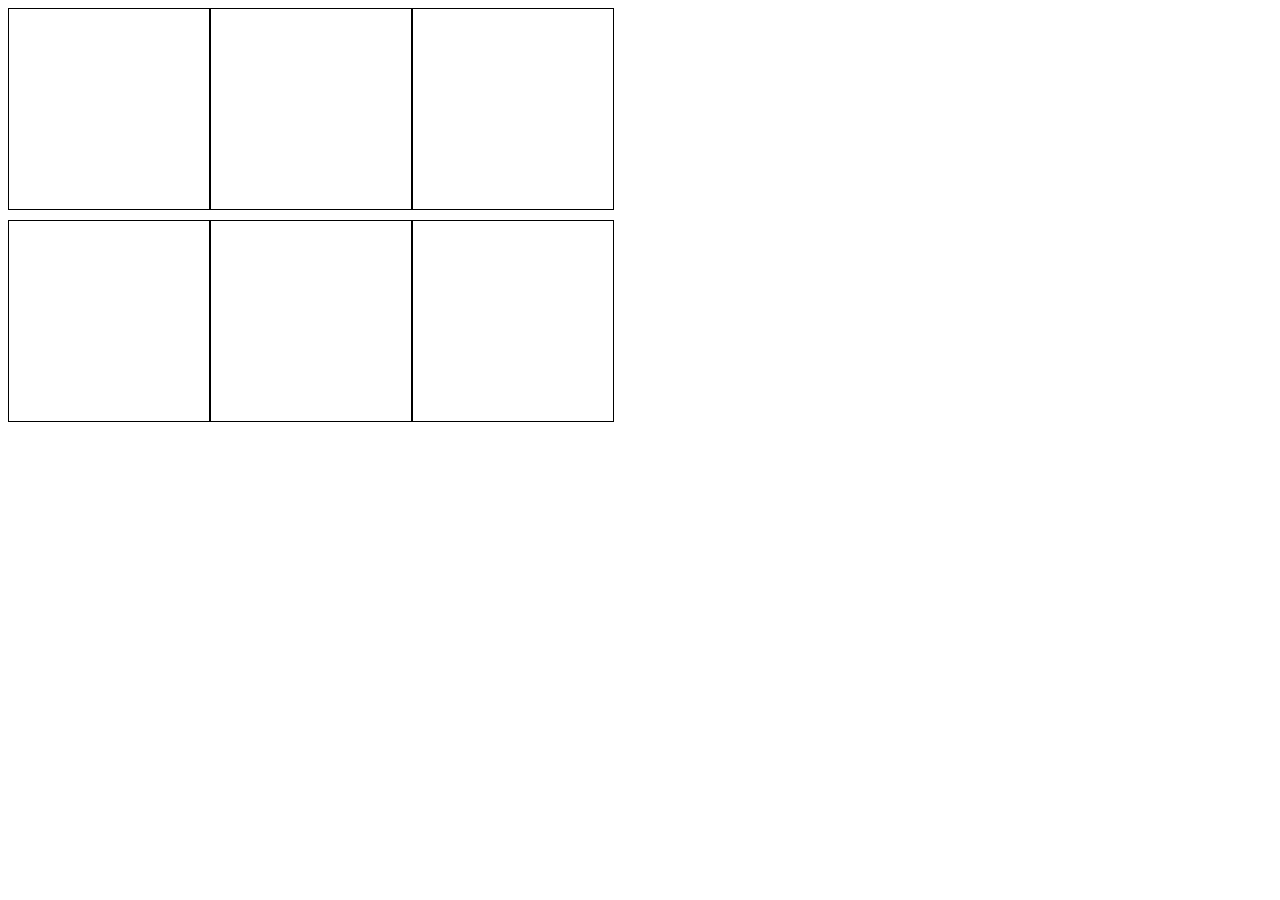
<file: branchFiles/bro.html>
<!DOCTYPE html>
<html lang="en">
<head>
  <meta charset="UTF-8">
  <meta http-equiv="X-UA-Compatible" content="IE=edge">
  <meta name="viewport" content="width=device-width, initial-scale=1.0">
  <title>Document</title>
  <style>
    #main{
      display:flex;
      flex-direction: row;
    margin-bottom:10px;
      /* align-items: center; */

    }
    #main2{
      display:flex;
      flex-direction:row;
    }
    .boxes{
      border:1px solid black;
      width:200px;
      height:200px;
    }

  </style>
</head>
<body>
  <div id = "main">
    <div class = "boxes , box1"></div>
    <div class = "boxes , box2"></div>
    <div class = "boxes , box3"></div>

  </div>
  <div id = "main2">
    <div class = "boxes , box1"></div>
    <div class = "boxes , box2"></div>
    <div class = "boxes , box3"></div>

  </div>

</body>
</html>
</file>
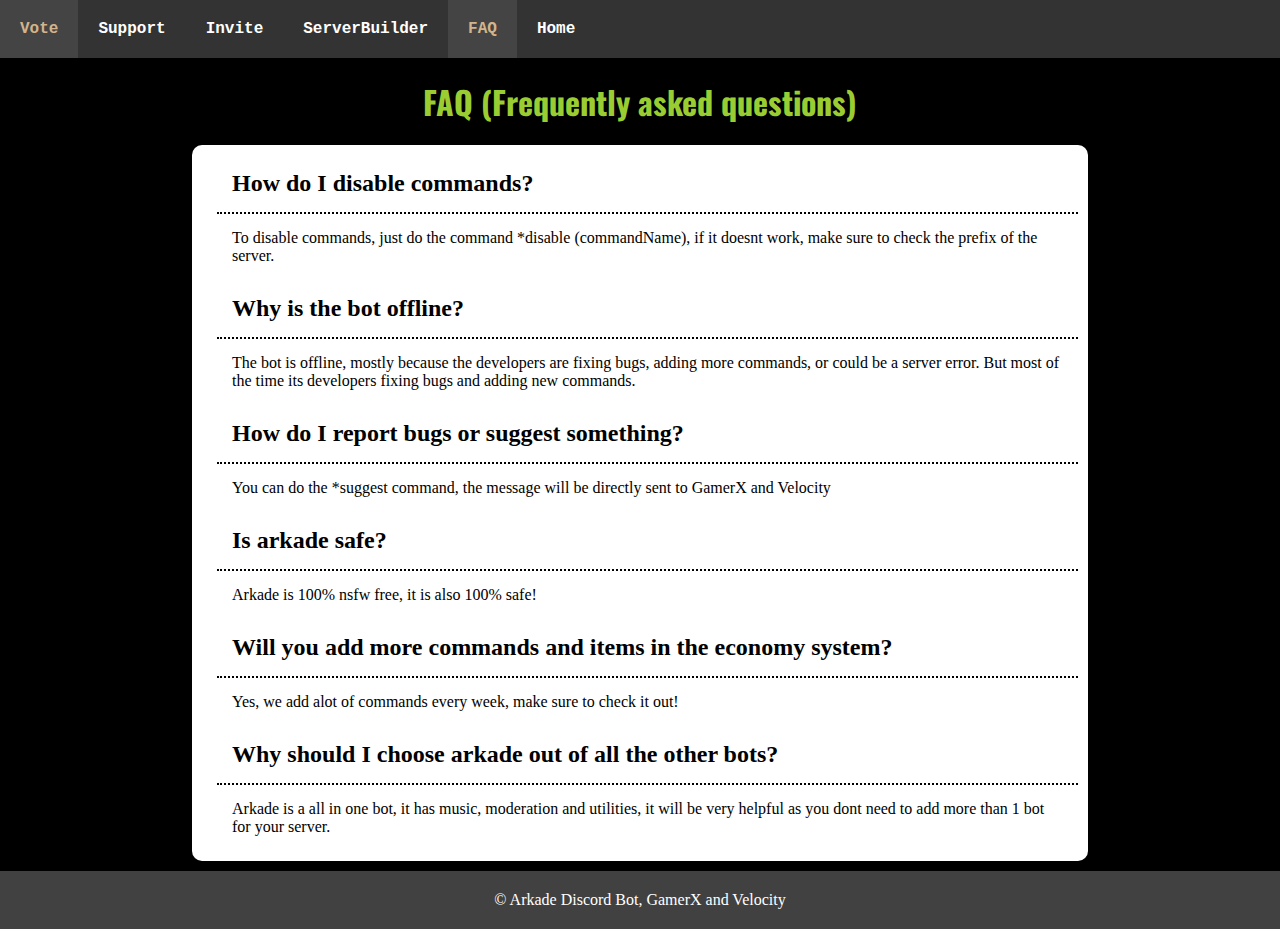
<file: branchFiles/faq.html>
<!DOCTYPE html>
<html lang="en">
<head>
  <meta charset="UTF-8">
      <meta property="og:type" content="arkade.cf">
      <meta property="og:site_name" content="Arkade Discord bot">
      <meta property="og:title" content="Arkade bot official website">
      <meta property="og:description" content="Join the server, enjoy talking with out community and enjoy using our bot">
      <meta property="og:image" content="https://i.ibb.co/P1pFxWd/giphy.gif">
      <meta name=" theme-color" content="#334EFF">
    <title>FAQ</title>
    <link rel="stylesheet" type="text/css" href="../css/style.css">
    <link rel = "icon" href =  
    "https://i.ibb.co/Rc88ND7/1-removebg-preview.png" 
            type = "image/x-icon">
            <script data-ad-client="ca-pub-2850436848443026" async src="https://pagead2.googlesyndication.com/pagead/js/adsbygoogle.js"></script>
</head>
<body>
 
  <nav id="navigation">
    <div class = "container">
      <h1 class = "logo"><a href = "../index.html"> <span id ="gween"></span></a></h1>
    <ul>
      <li><a href="../index.html">Home</a></li>
      <li><a href="faq.html" class="isOn">FAQ</a></li>

      <li><a href="templates.html">ServerBuilder</a></li>
      <li><a href="https://discord.com/oauth2/authorize?client_id=752911009714536548&scope=bot&permissions=166990" target="_blank">Invite</a></li>
      <li><a href="https://discord.com/invite/yfC4kKGryt" target="_blank">Support</a></li>
      <li><a href="https://top.gg/bot/752911009714536548/vote" target="_blank">Vote</a></li>


    </ul>
  </div>
  </nav>     
<div class = "titleone">
<h1>FAQ (Frequently asked questions)</h1>
</div>

<div class = "faq">
  <div class = "item">
  <ul>
  <div class = "question"><li><h2>How do I disable commands?</h2></li></div>
  <div class = "answer"><li><p>To disable commands, just do the command *disable (commandName), if it doesnt work, make sure to check the prefix of the server.</p></li></div>
  <div class = "question"></li><h2>Why is the bot offline?</h2></li></div>
  <div class = "answer"><li><p>The bot is offline, mostly because the developers are fixing bugs, adding more commands, or could be a server error. But most of the time its developers fixing bugs and adding new commands. </p></li></div>
  <div class = "question"><li><h2><p>How do I report bugs or suggest something?</h2></p></li></div>
  <div class = "answer"><li><p>You can do the *suggest command, the message will be directly sent to GamerX and Velocity</p></li></div>
  <div class = "question"><li><h2><p>Is arkade safe?</p></h2></li></div>
  <div class = "answer"><li><p>Arkade is 100% nsfw free, it is also 100% safe!</p></li></div>
  <div class = "question"><li><h2><p>Will you add more commands and items in the economy system?</p></h2></li></div>
  <div class = "answer"><li><p>Yes, we add alot of commands every week, make sure to check it out!</p></li></div>
  <div class = "question"><li><h2><p>Why should I choose arkade out of all the other bots?</p></h2></li></div>
  <div class = "answer"><li><p>Arkade is a all in one bot, it has music, moderation and utilities, it will be very helpful as you dont need to add more than 1 bot for your server.</p></li></div>

  </ul>
</div>
  </div>
  <footer class = "footer">
    <p>&copy Arkade Discord Bot, GamerX and Velocity</p>
  </footer> 


</body>
</html>
</file>
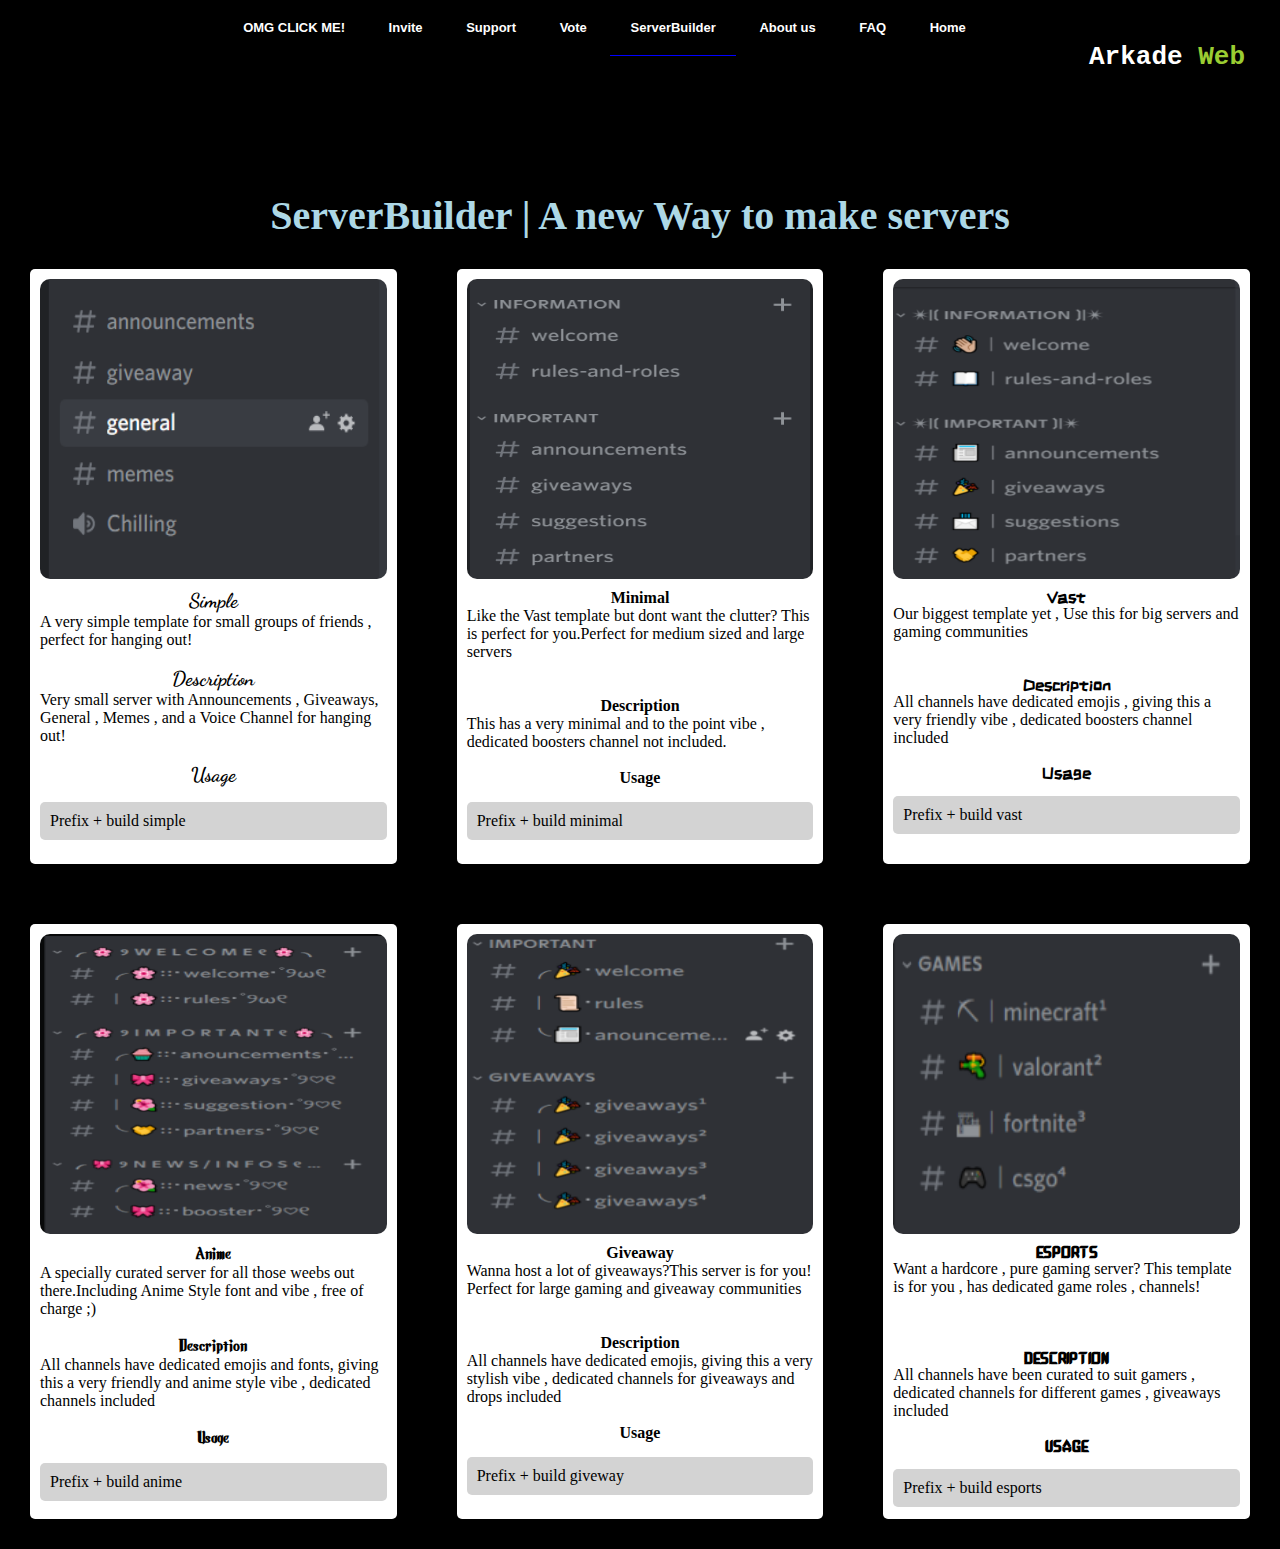
<file: branchFiles/templates.html>
<!DOCTYPE html>
<html lang="en">
<head>
  <meta charset="UTF-8">
      <meta property="og:type" content="arkade.cf">
      <meta property="og:site_name" content="Arkade Discord bot">
      <meta property="og:title" content="Arkade bot official website">
      <meta property="og:description" content="Join the server, enjoy talking with out community and enjoy using our bot">
      <meta property="og:image" content="https://i.ibb.co/P1pFxWd/giphy.gif">
      <!-- <meta name=" theme-color" content="#334EFF"> -->
    <title>Templates</title>
    <link rel="stylesheet" type="text/css" href="../css/templates.css">

    <link rel = "icon" href =  
    "https://i.ibb.co/Rc88ND7/1-removebg-preview.png" 
            type = "image/x-icon">
            <script data-ad-client="ca-pub-2850436848443026" async src="https://pagead2.googlesyndication.com/pagead/js/adsbygoogle.js"></script>
      <!-- <style>
        html , body{
          background-color: white!important;
        }
      </style> -->
</head>
<body >
 
  <nav id="navigation">
    <div class = "container">
      <h1 class = "logo"><a href = "../index.html">Arkade <span id ="gween">Web</span></a></h1>
    <ul>
      <li><a href="arkade.html">OMG CLICK ME!</a></li>
      <li><a href="https://discord.com/oauth2/authorize?client_id=752911009714536548&scope=bot&permissions=166990" target="_blank">Invite</a></li>
      <li><a href="https://discord.com/invite/yfC4kKGryt" target="_blank">Support</a></li>
      <li><a href="https://top.gg/bot/752911009714536548/vote" target="_blank">Vote</a></li>
      <li><a href="templates.html"class="isOn">ServerBuilder</a></li>
      <li><a href="about.html">About us</a></li>
      <li><a href="faq.html">FAQ</a></li>
      <li><a href="../index.html">Home</a></li>

    </ul>
  </div>
  </nav>    
 <header>
    <h1 style="text-align:center" class="headd">ServerBuilder | A new Way to make servers</h1>
  </header> 
 <div class = "templates">
   
    <div class="simple , box">
      <img src = "../imgs/simple.png"  height="300px" width="320px" class="showcase-img">
      <h4 class="text-templates" style="text-align:center">Simple</h4>

      <p class = "text-templates"> A very simple template for small groups of friends , perfect for hanging out!</p>
      <br>
      <p class="text-templates , simple-headings" style="text-align:center"><strong>Description</strong></p>
      
      <p class = "text-templates">Very small server with Announcements , Giveaways, General , Memes , and a Voice Channel for hanging out!</p>
      <br>
      <p class = "text-templates , usage-dis , simple-headings" style="text-align:center"><strong>Usage</strong></p>
      <p class = "usage">Prefix + build simple</p>

  </div>
  <div class="minimal , box">
    <div class = "template-pic">
      <img src = "../imgs/minimal.png" height="300px"  width="320px" class="showcase-img">
    </div>
    <h4 class="text-templates , minimal-heading" style="text-align:center"><strong>Minimal</strong></h4>
      <p class = "text-templates">Like the Vast template but dont want the clutter? This is perfect for you.Perfect for medium sized and large servers</p>
        <br>
        <br>
       <p class="text-templates , minimal-heading" style="text-align:center"><Strong>Description</Strong></p>
        <p class = "text-templates">This has  a very minimal and to the point vibe , dedicated boosters channel not included.</p>
      </p>
      <br>
      <p class = "text-templates , usage-dis , minimal-heading" style="text-align:center"><strong>Usage</strong></p>
      <p class = usage>Prefix + build minimal</p>
  </div>
  <div class="vast , box">
    <div class = "template-pic">
      <img src = "../imgs/vast.png" height="300px"  width="320px" class="showcase-img">
    </div>
    <h4 class="text-templates , vast-heading" style="text-align:center"><strong>Vast</strong></h4>
      <p class = "text-templates">Our biggest template yet , Use this for big servers and gaming communities
        <br>
        <br>
        <br>
       <p class="text-templates , vast-heading" style="text-align:center"><Strong>Description</Strong></p>
        <p class = "text-templates">All channels have dedicated emojis , giving this a very friendly vibe , dedicated boosters channel included</p>
      </p>
      <br>
      <p class = "text-templates , usage-dis , vast-heading" style="text-align:center;margin-bottom:2px;"><strong>Usage</strong></p>
      <p class = "usage">Prefix + build vast</p>
  </div>
  </div>
  <div class = "templates2">
  <div class="anime , box">
    <div class = "template-pic">
      <img src = "../imgs/anime.png" height="300px"  width="320px" class="showcase-img">
    </div>
    <h4 class="text-templates , anime-heading" style="text-align:center"><strong>Anime</strong></h4>
      <p class = "text-templates"> A specially curated server for all those weebs out there.Including Anime Style font and vibe , free of charge ;)
        <br>
        <br>
       <p class="text-templates , anime-heading" style="text-align:center"><Strong>Description</Strong></p>
        <p class = "text-templates">All channels have dedicated emojis and fonts, giving this a very friendly and anime style vibe , dedicated channels included</p>
      </p>
      <br>
      <p class = "text-templates , usage-dis , anime-heading" style="text-align:center"><strong>Usage</strong></p>
      <h4 class = "usage">Prefix + build anime</h4>
  </div>
  <div class="giveaway , box">
    <div class = "template-pic">
      <img src = "../imgs/giveaway.png" height="300px"  width="320px" class="showcase-img">
    </div>
    <h4 class="text-templates , giveaway-heading" style="text-align:center"><strong>Giveaway</strong></h4>
      <p class = "text-templates">Wanna host a lot of giveaways?This server is for you!  Perfect for large gaming and giveaway communities</p>
        <br>
        <br>
       <p class="text-templates , giveaway-heading" style="text-align:center"><Strong>Description</Strong></p>
        <p class = "text-templates">All channels have dedicated emojis, giving this a very stylish vibe , dedicated channels for giveaways and drops included</p>
      </p>
      <br>
      <p class = "text-templates , usage-dis , giveway-heading" style="text-align:center"><strong>Usage</strong></p>
      <p class = "usage">Prefix + build giveway</p>
  </div>
  <div class="esports , box">
    <div class = "template-pic">
      <img src = "../imgs/esports.png" height="300px"  width="320px" class="showcase-img">
    </div>
    <h4 class="text-templates , esports-heading" style="text-align:center"><strong>Esports</strong></h4>
      <p class = "text-templates">Want a hardcore , pure gaming server? This template is for you , has dedicated game roles , channels!</p>
        <br>
        <br>
        <br>
       <p class="text-templates , esports-heading" style="text-align:center"><Strong>Description</Strong></p>
        <p class = "text-templates">All channels have been curated to suit gamers , dedicated channels for different games , giveaways  included</p>
      </p>
      <br>
      <p class = "text-templates , usage-dis , esports-heading" style="text-align:center"><strong>Usage</strong></p>
      <h4 class = "usage">Prefix + build esports</h4>
  </div>
</div>

  </div>
  <script src="../js/particles.js"></script>
        
  <script src="../js/particles.js"></script>
  <script src="../js/app.js"></script>
  <!-- <footer class = "footer">
    <p>&copy Arkade Discord Bot, GamerX and Velocity</p>
  </footer>  -->


</body>
</html>
</file>
<file: css/style.css>
@import url('https://fonts.googleapis.com/css2?family=Pacifico&display=swap%27');
@import url('https://fonts.googleapis.com/css2?family=Oswald&display=swap');

*{
  padding:0;
  margin:0;
  box-sizing: border-box;
}
body{
  background-color: black;
}
#container{
  font-family: "Lucida Console", "Courier New", monospace;
  text-decoration: none;
  margin:auto;
  max-width: 1100px;
  overflow:auto;
  padding : 0 20px;
}
  .footer {
    padding: 20px;
    text-align: center;
    background-color: rgb(65, 65, 65);
  }
  .main {   
    color: white;
    background-color: rgb(65, 65, 65);
    padding: 10px;
  }
  #navigation{
    font-family: "Lucida Console", "Courier New", monospace;
    background-color:#333;
    overflow: auto;
    text-align: center;
    margin-bottom:20px;

  }
  #navigation a{
    color:white;
  }
  #navigation h1{
    float:right;

    padding-top:20px;
    font-weight:bold;
  }
  #navigation ul{
    float:left;
    list-style:none;
  }
  #navigation ul li{
    float:right;
    list-style: none;
  }
  #navigation ul li a{
    display:block;
    text-decoration: none;
    padding:20px;
    text-align:center;
    font-weight: bold;
  }
  #navigation ul li a:hover ,#navigation ul li a.isOn {
    background-color: #444;
    color:tan;
  }
  .logo a{
    font-family: "Lucida Console", "Courier New", monospace;
  text-decoration: none;  
  padding-right:15px;
  }
 
.image img {
    width: 100px;
    /* border-radius: 50px; */
    float: left;
    margin-right: 10px
}
img{
  border-radius:50%;
}
.username {
    font-weight: bold;
    color: white;
    font-size: 25px;
}

.Title{
    color: red;
}

.text {
  color: white;
  text-align: left;
  margin-left: 120px
  
}


#particles-js{
  width: 100%;
  height: 100%;
  background: black;
  background-size: cover;
  background-position: 50% 50%;
  background-repeat: no-repeat;
  font-family: "Audiowide", sans-serif;
  font-size: 50px;
}

.main {   
  font-family: Inter,sans-serif;
  -ms-flex: 70%;
  flex: 70%;
  background-color: white;
  padding: 20px;
}

.centered {
  font-family: "Audiowide", sans-serif;
  position: absolute;
  top: 50%;
  left: 50%;
  transform: translate(-50%, -50%);
}

.centered2 {
  font-size: 100px;
  font-family: "Audiowide", sans-serif;
  position: absolute;
  top: 40%;
  left: 50%;
  transform: translate(-50%, -50%);
  color: white;
}

.textlol{
  font-size: 50px;
  font-family: "Audiowide", sans-serif;
  position: absolute;
  top: 60%;
  left: 53%;
  transform: translate(-50%, -50%);
  color: white;
}

#greenText{
  color:greenyellow;
}

.button{

  border-radius:10px;           
  text-decoration: none;
  display: inline-block;
  background-color:#333;
  color:white;
  font-size:30px;
  padding:13px 20px;
  border:none;
  cursor:pointer;
  position: absolute;
  top: 70%;
  left: 50%;
  transform: translate(-50%, -50%);
}

.button:hover{
  background-color:green;
}

.button2{
  border-radius:10px;           
  text-decoration: none;
  display: inline-block;
  background-color:#333;
  color:white;
  font-size:30px;
  padding:13px 20px;
  border:none;
  cursor:pointer;
  position: absolute;
  top: 75%;
  left: 51%;
  transform: translate(-50%, -50%);
}

.button2:hover{
  box-shadow: 0 5px 50px 0 #ff0000 inset, 0 5px 50px 0 #ff0000,
  0 5px 50px 0 #ff0000 inset, 0 5px 50px 0 #ff0000;
}

#whiteText{
  color:White;
}
#darkblue{
  color:darkblue;
}

.texttwo{
  font-family: "Trebuchet MS", Verdana, sans-serif;
  color: black;
  float: center;
  margin-top: 50px;
  margin-left: 10px;
}

.titleone{
  text-align: center;
  margin-top: 20px;
  margin-bottom: 20px;
  color:yellowgreen;
  font-family: 'Oswald', sans-serif;

}
.faq{
  background-color: white;
  color:black;
  border:2px dotted white;
  padding: 8px;
  border-radius:10px;
  margin-top:15px;
  width:70%;
  margin:auto;
  margin-bottom:10px;
}
.faq ul li{
  list-style: none;

}
.question{
  border-bottom:2px dotted rgb(0, 0, 0);
  margin-left:15px;
  padding:15px;
}
.answer{
  margin-left:15px;

  padding:15px;
}

.footer {
  left: 0;
  bottom: 0;
  width: 100%;
  color: white;
  text-align: center;
}
.content{
  margin:20px;
}
.velocity{
  margin:15px;

  float:left;
  width:46%;
  box-sizing: border-box;
  padding:15px;
  border:1px dotted grey;
  height:300px;
  background-color:skyblue;
  color:black;
  border-radius: 10px;

  }

.gamur{
  border-radius: 10px;

  margin:15px ;
  padding:15px;
  float:right;
  width:46%;
  box-sizing: border-box;
  border:1px dotted grey;
  height:300px;
  background-color: skyblue;
  color:black;
}
.image{
  opacity:1;
  border-radius: 170%;
  display: flex;
  justify-content: center;
}
.image img{
  width:125px;
  height:125px;
}

.founding{
  width:93%;
  margin-right:auto;
  margin-left:auto;
  margin-top:20px;
  margin-bottom:auto;
  border-radius:25px;
  background-color:darkgray;
  padding:15px;
  box-sizing: border-box;
  color:black;
}


.headingabout{
text-align: center;
font-family: 'Oswald', sans-serif;
color:greenyellow;
}
.content h1{
  text-align: center;
  font-family: 'Oswald', sans-serif;
  color:greenyellow;
  font-size:35px;

}

 .textcontent{
  color:black;
}
</file>
<file: css/templates.css>
@import url('https://fonts.googleapis.com/css2?family=Pacifico&display=swap%27');
@import url('https://fonts.googleapis.com/css2?family=Oswald&display=swap');
@import url('https://fonts.googleapis.com/css2?family=Dancing+Script&display=swap');
@import url('https://fonts.googleapis.com/css2?family=ZCOOL+KuaiLe&display=swap');
@media only screen and (max-width: 600px) {
  .usage{
    display:none;
  }
}
*{
  padding:0;
  margin:0;
  box-sizing: border-box;
}
html{
  background-color: black!important;
  overflow-x: hidden;

}
/* h1 , h2 , h3 , h4 , h5 , h6{
  padding: 0;
  margin:0;
} */
#container{
  font-family: "Lucida Console", "Courier New", monospace;
  text-decoration: none;
  margin:auto;
  max-width: 1100px;
  overflow:auto;
  padding : 0 20px;
}
body , head{
  background-color:black;
}
  .footer {
    padding: 20px;
    text-align: center;
    background-color: rgb(65, 65, 65);
  }
  .main {   
    color: white;
    background-color: rgb(65, 65, 65);
    padding: 10px;
  }
  #navigation{

    /* font-size: 10px; */
    font-size: 13px;

    /* opacity:0; */
    scroll-snap-align: center;
    font-family: 'SF Pro Display' , sans-serif;
    
    /* background-color:#333; */
    background-color: black;
    overflow: auto;
    text-align: center;
    margin:auto;
    padding:20px;
    /* margin-bottom:20px; */
  }
  #navigation a{
    color:white;
  }
  #navigation h1{
    float:right;

    padding-top:20px;
    font-weight:bold;
  }
  #navigation ul{
  margin-left:100px;
    /* float:left; */
    list-style:none;
  }

  #navigation ul li{
    display:inline;
    /* float:right; */
    list-style: none;
  }
  #navigation ul li a{
    /* display:block; */
    text-decoration: none;
    padding:20px;
    text-align:center;
    font-weight: bold;
  }
  #navigation ul li a:hover ,#navigation ul li a.isOn {
    border-bottom:1px  solid  blue;
  }
  .logo a{
    font-family: "Lucida Console", "Courier New", monospace;
  text-decoration: none;  
  padding-right:15px;
  }
  .headd{
    color:lightblue;
    font-size:40px;
    margin-top:100px;
  } 
  
  .box img{
    display:block;
    width:100%;
    margin-bottom:10px;
    border-radius:5px;
  } 
 
.simple h4 , .simple-headings{
    font-family: 'Dancing Script', cursive;
    font-size:20px;
  }
.usage{
  margin-top:15px;
  background-color:lightgrey;
  padding:10px;
  border-radius:5px;
} 
.vast-heading{
  font-family: 'ZCOOL KuaiLe', cursive;
}
img{
  border-radius: 10px!important;

}
#gween{
  color:yellowgreen!important;
}
.templates{
  display:flex;
  flex-direction:row;
  width: 100%;
}
.box{
  width:29%;
  border-radius:5px;
  height:595px;
  background-color:white;
  margin:30px;
  padding:10px;
}
@font-face {
  font-family: anime;
  src: url('../fonts/Hangyaku-JR2AM.ttf');
}
@font-face {
  font-family:esports;
  src: url('../fonts/Debrosee-ALPnL.ttf')
}
.anime-heading{
  font-family:anime;
  font-size:18px;
}
.esports-heading{
  font-family:esports;
  font-size:16px;
}
.templates2{
  display:flex;
  flex-direction:row;
  width: 100%;
}
.usage{
  font-weight: normal;
}
#navigation label {
  font-size: 25px!important;
  color: White !important;
  float:left;
  cursor:pointer;
  display:none
}
#check{
  display:none;
  float:left
}
@media only screen and (max-width: 800px) {
  #navigation label{
    display:block;
  }
  #navigation ul{
    overflow:hidden;
    display:none;
    background-color:black;
    width:60%;
    height:100vh;
    margin-top:100px;

  }
  #navigation ul li{
    display:block;
    text-align: center;
    margin-bottom:50px;
    padding-bottom:10px;
   
  }
  .checked{
    display:block!important;
    text-align: center!important;
    overflow: hidden!important;
  }
.title img{
  display:none;

}
a:hover{
  border-bottom: 0;
}
.title{
  height:300px;
}
.features-img{
  width:70%;
  /* height:500px; */
  background:url('../imgs/features-small.png');
  background-repeat: no-repeat;
  margin:auto;
}
.help-img{

  background:url('../imgs/small.png');
  background-repeat: no-repeat;
  margin:auto;
}
.help{
  width:100%;
  background-color: white;
}
.build-img{
  display:none;
}
.serverbuilder{
  height:300px;
}
.templates{
  flex-direction: column;
  width: 100%;

}
.templates2{
  flex-direction:column;
  width: 100%;
}
.box{
  width:90%;
}
.headd{
  color:lightblue;
  font-size:30px;
  margin-top:100px;
} 

}
</file>
